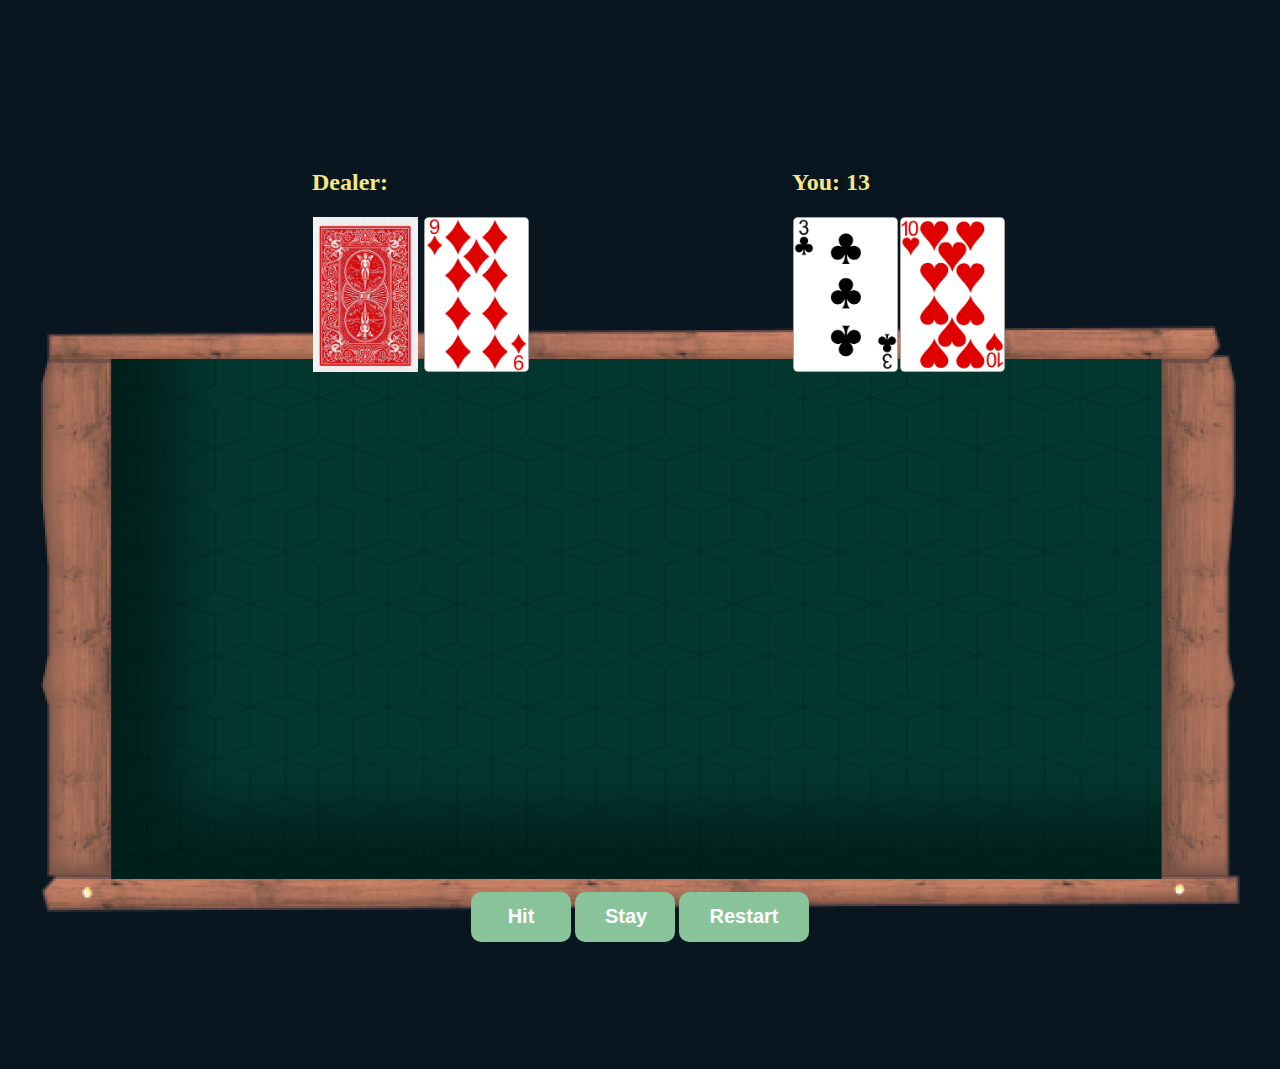
<file: blackjack.html>
<!DOCTYPE html>
<html> 
<head>
    <meta charset="UTF-8">
    <meta name="viewport" content="width=device-width, initial-scale=1.0">
    <title>Blackjack</title>
    <link rel="stylesheet" href="assets/css/blackjack.css">
    <script src="./assets/js/blackjack.js"></script>
</head>

<body>

    <main>

        <section class="blackjackGrp">
            <div class="blackjack">
                <div class="blackjackGame">
                    <div class="columnContainer">
                        <div class="column">
                            <h2 class="h2Text">Dealer: <span id="dealer-sum"></span></h2>
                            <div id="dealer-cards">
                                <img id="hidden" src="./assets/img/cards/BACK.png">
                            </div>
                        </div>
            
                        <div class="column">
                            <h2 class="h2Text"> You: <span id="your-sum"></span></h2>
                            <div id="your-cards"></div>
                        </div>
                    </div>
                    <br />
                </div>
            </div>
            
            <div class="background__image"></div>
            
            <div class="buttonGroup">
                <button id="hit">Hit</button>
                <button id="stay">Stay</button>
                <button id="restart" onClick="restart()">Restart</button>
                <h1 id="results"></h1>
            </div>
        </section>

    </main>
</body>
</html>
</file>
<file: assets/css/blackjack.css>
/*=============== BASE ===============*/

body {
   font-family: var(--body-font);
   font-size: var(--normal-font-size);
   font-weight: var(--font-medium);
   background-color: #091620;
   color: var(--text-color);
}

.background__image {
   background-image: url("../img/images/cardBackground.png");
   background-position: center center;
   background-repeat: no-repeat;
   width: 100%;
   height: 100vh;
   position: relative;
   z-index: 2;
   margin-top: -32%;
}

/*=========================================GAME===========================================================*/


.blackjack {
   height: 45vh;
   padding-top: 10rem;
   margin-left: 19rem;
   margin-top: var(--header-height);
}

.h2Text {
   color: #F5E783;
}


.columnContainer {
   position: relative;
   margin-top: -2%;
   z-index:3;
}

.column{
   width: 50%;
   float: left;
   box-sizing: border-box;
}

#dealer-cards img{
   height: 155px;
   width: 105px;
   margin: 1px; 
}

#your-cards img{
    height:155px;
    width: 105px;
    margin: 1px; 
}

.buttonGroup{
   position: relative;
   text-align: center;
   z-index: 3;
   margin-top: -14%;
}

 button {
   background-color: #88c399;
   /* Playful green color */
   color: #fff;
   /* Text color */
   border: none;
   padding: 12px 30px;
   font-size: 18px;
   font-weight: bold;
   border-radius: 10px;
   /* Rounded corners for a playful look */
   cursor: pointer;
   transition: background-color 0.3s ease-in-out;
 }

 button:hover {
   background-color: #5a8f68;
    /* Dark pink on hover */
   color: #fff;
 }

 #hit {
    width: 100px;
    height: 50px;
    font-size: 20px;
 }

 #stay {
    width: 100px;
    height: 50px;
    font-size: 20px;
 }

 #restart {
    width: 130px;
    height: 50px;
    font-size: 20px;
    
 }

 #results{
   font-size: 22px;
   color: #fff;
   line-height: 1.5;
}
</file>
